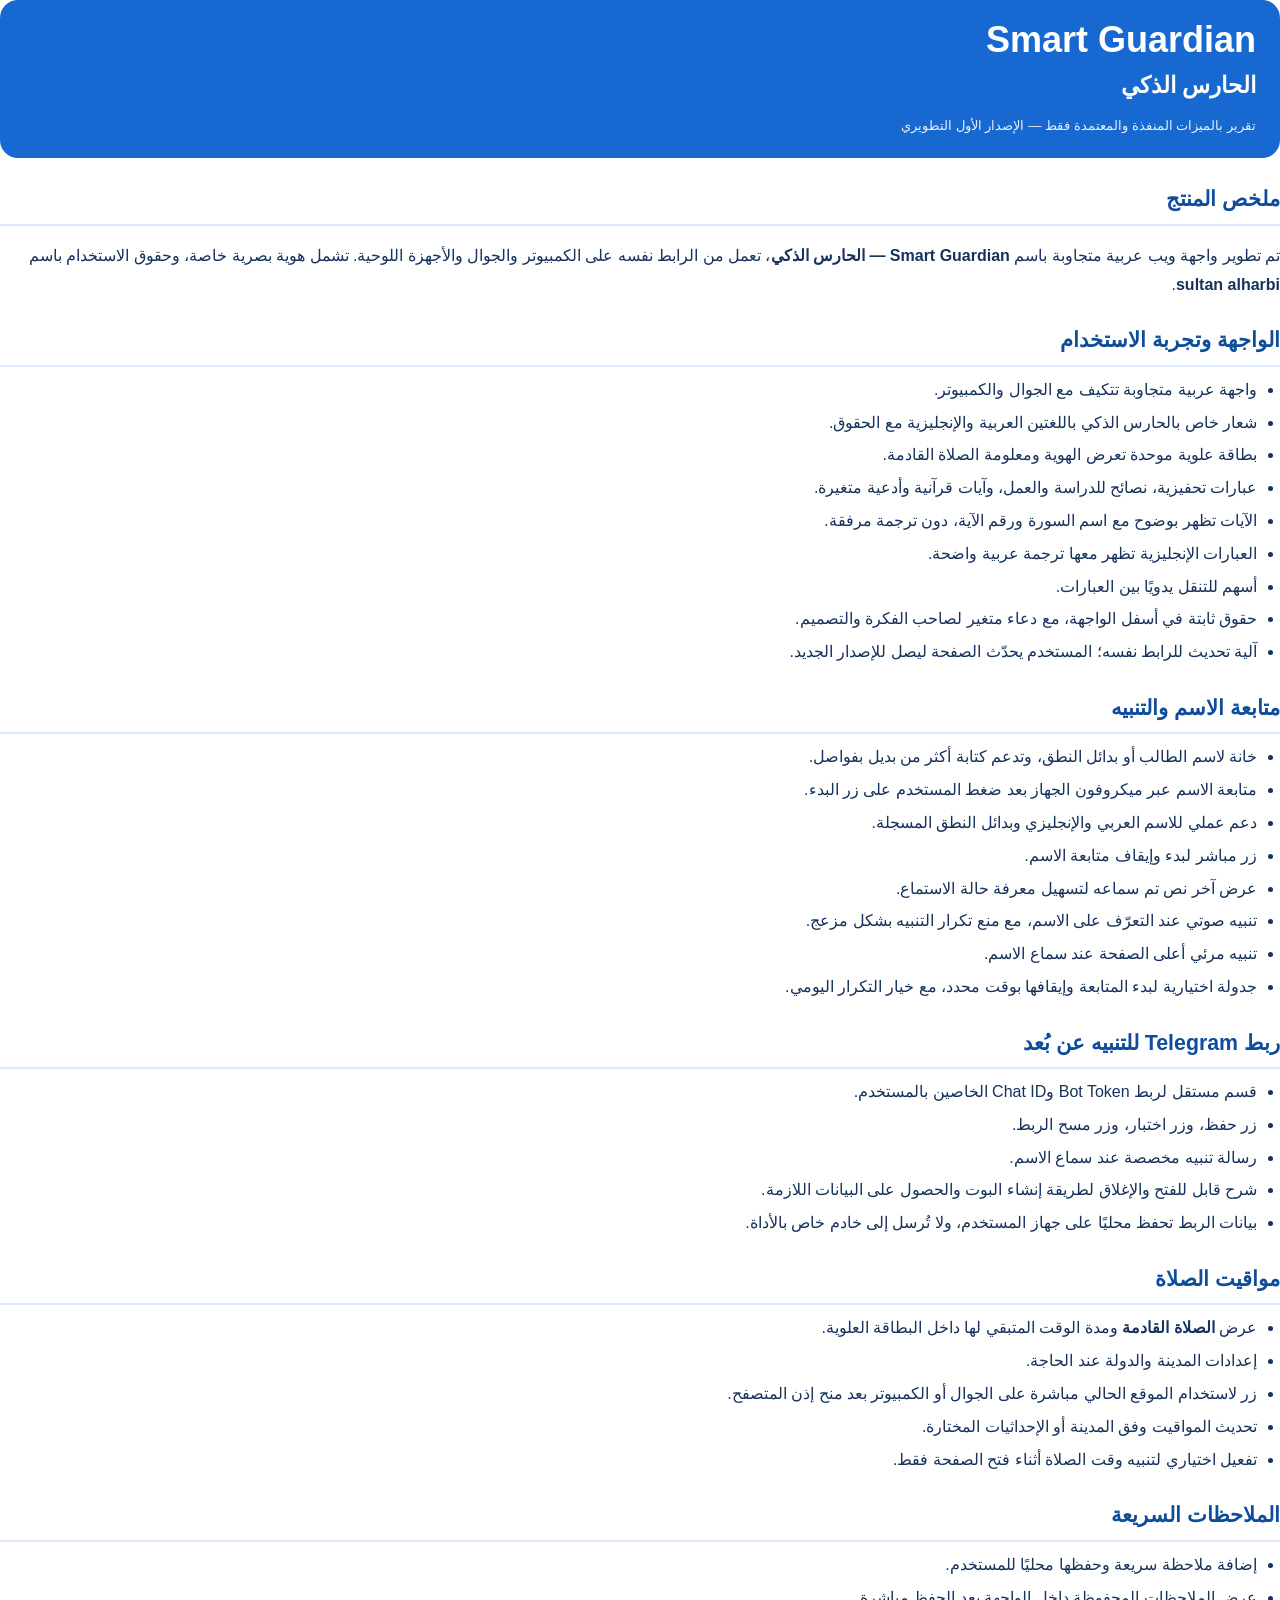
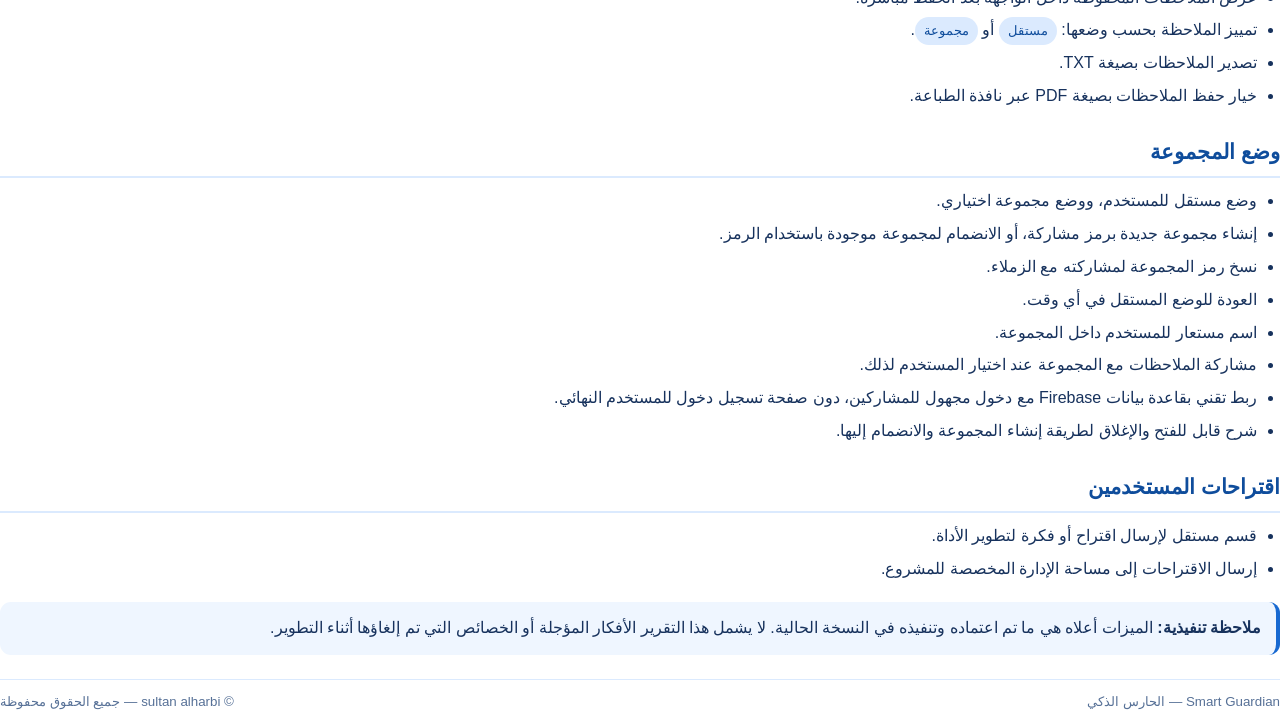
<file: Smart-Guardian-Implementation-Report.html>
<!doctype html>
<html lang="ar" dir="rtl">
<head>
  <meta charset="utf-8">
  <title>تقرير تنفيذ Smart Guardian</title>
  <style>
    @page { size: A4; margin: 16mm; }
    * { box-sizing: border-box; }
    body { margin: 0; color: #17325d; font-family: "Segoe UI", Tahoma, Arial, sans-serif; font-size: 12pt; line-height: 1.8; }
    .hero { padding: 20px 24px; border-radius: 18px; color: #fff; background: #1769d1; }
    .hero h1 { margin: 0; font-size: 27pt; line-height: 1.1; direction: ltr; text-align: right; }
    .hero h2 { margin: 5px 0 0; font-size: 17pt; }
    .hero p { margin: 9px 0 0; font-size: 10pt; opacity: .9; }
    h3 { margin: 22px 0 9px; color: #0f4d9c; font-size: 16pt; border-bottom: 2px solid #dbeafe; padding-bottom: 5px; }
    h4 { margin: 14px 0 4px; color: #0f766e; font-size: 13pt; }
    ul { margin: 4px 0 0; padding-right: 23px; }
    li { margin: 4px 0; }
    .note { margin-top: 18px; padding: 12px 15px; border-radius: 11px; background: #eff6ff; border-right: 4px solid #1769d1; }
    .footer { margin-top: 24px; padding-top: 10px; color: #577197; border-top: 1px solid #dbeafe; font-size: 10pt; display: flex; justify-content: space-between; }
    .tag { display: inline-block; padding: 2px 9px; border-radius: 99px; color: #0f4d9c; background: #dbeafe; font-size: 10pt; }
  </style>
</head>
<body>
  <section class="hero">
    <h1>Smart Guardian</h1>
    <h2>الحارس الذكي</h2>
    <p>تقرير بالميزات المنفذة والمعتمدة فقط — الإصدار الأول التطويري</p>
  </section>

  <h3>ملخص المنتج</h3>
  <p>تم تطوير واجهة ويب عربية متجاوبة باسم <b>Smart Guardian — الحارس الذكي</b>، تعمل من الرابط نفسه على الكمبيوتر والجوال والأجهزة اللوحية. تشمل هوية بصرية خاصة، وحقوق الاستخدام باسم <b>sultan alharbi</b>.</p>

  <h3>الواجهة وتجربة الاستخدام</h3>
  <ul>
    <li>واجهة عربية متجاوبة تتكيف مع الجوال والكمبيوتر.</li>
    <li>شعار خاص بالحارس الذكي باللغتين العربية والإنجليزية مع الحقوق.</li>
    <li>بطاقة علوية موحدة تعرض الهوية ومعلومة الصلاة القادمة.</li>
    <li>عبارات تحفيزية، نصائح للدراسة والعمل، وآيات قرآنية وأدعية متغيرة.</li>
    <li>الآيات تظهر بوضوح مع اسم السورة ورقم الآية، دون ترجمة مرفقة.</li>
    <li>العبارات الإنجليزية تظهر معها ترجمة عربية واضحة.</li>
    <li>أسهم للتنقل يدويًا بين العبارات.</li>
    <li>حقوق ثابتة في أسفل الواجهة، مع دعاء متغير لصاحب الفكرة والتصميم.</li>
    <li>آلية تحديث للرابط نفسه؛ المستخدم يحدّث الصفحة ليصل للإصدار الجديد.</li>
  </ul>

  <h3>متابعة الاسم والتنبيه</h3>
  <ul>
    <li>خانة لاسم الطالب أو بدائل النطق، وتدعم كتابة أكثر من بديل بفواصل.</li>
    <li>متابعة الاسم عبر ميكروفون الجهاز بعد ضغط المستخدم على زر البدء.</li>
    <li>دعم عملي للاسم العربي والإنجليزي وبدائل النطق المسجلة.</li>
    <li>زر مباشر لبدء وإيقاف متابعة الاسم.</li>
    <li>عرض آخر نص تم سماعه لتسهيل معرفة حالة الاستماع.</li>
    <li>تنبيه صوتي عند التعرّف على الاسم، مع منع تكرار التنبيه بشكل مزعج.</li>
    <li>تنبيه مرئي أعلى الصفحة عند سماع الاسم.</li>
    <li>جدولة اختيارية لبدء المتابعة وإيقافها بوقت محدد، مع خيار التكرار اليومي.</li>
  </ul>

  <h3>ربط Telegram للتنبيه عن بُعد</h3>
  <ul>
    <li>قسم مستقل لربط Bot Token وChat ID الخاصين بالمستخدم.</li>
    <li>زر حفظ، وزر اختبار، وزر مسح الربط.</li>
    <li>رسالة تنبيه مخصصة عند سماع الاسم.</li>
    <li>شرح قابل للفتح والإغلاق لطريقة إنشاء البوت والحصول على البيانات اللازمة.</li>
    <li>بيانات الربط تحفظ محليًا على جهاز المستخدم، ولا تُرسل إلى خادم خاص بالأداة.</li>
  </ul>

  <h3>مواقيت الصلاة</h3>
  <ul>
    <li>عرض <b>الصلاة القادمة</b> ومدة الوقت المتبقي لها داخل البطاقة العلوية.</li>
    <li>إعدادات المدينة والدولة عند الحاجة.</li>
    <li>زر لاستخدام الموقع الحالي مباشرة على الجوال أو الكمبيوتر بعد منح إذن المتصفح.</li>
    <li>تحديث المواقيت وفق المدينة أو الإحداثيات المختارة.</li>
    <li>تفعيل اختياري لتنبيه وقت الصلاة أثناء فتح الصفحة فقط.</li>
  </ul>

  <h3>الملاحظات السريعة</h3>
  <ul>
    <li>إضافة ملاحظة سريعة وحفظها محليًا للمستخدم.</li>
    <li>عرض الملاحظات المحفوظة داخل الواجهة بعد الحفظ مباشرة.</li>
    <li>تمييز الملاحظة بحسب وضعها: <span class="tag">مستقل</span> أو <span class="tag">مجموعة</span>.</li>
    <li>تصدير الملاحظات بصيغة TXT.</li>
    <li>خيار حفظ الملاحظات بصيغة PDF عبر نافذة الطباعة.</li>
  </ul>

  <h3>وضع المجموعة</h3>
  <ul>
    <li>وضع مستقل للمستخدم، ووضع مجموعة اختياري.</li>
    <li>إنشاء مجموعة جديدة برمز مشاركة، أو الانضمام لمجموعة موجودة باستخدام الرمز.</li>
    <li>نسخ رمز المجموعة لمشاركته مع الزملاء.</li>
    <li>العودة للوضع المستقل في أي وقت.</li>
    <li>اسم مستعار للمستخدم داخل المجموعة.</li>
    <li>مشاركة الملاحظات مع المجموعة عند اختيار المستخدم لذلك.</li>
    <li>ربط تقني بقاعدة بيانات Firebase مع دخول مجهول للمشاركين، دون صفحة تسجيل دخول للمستخدم النهائي.</li>
    <li>شرح قابل للفتح والإغلاق لطريقة إنشاء المجموعة والانضمام إليها.</li>
  </ul>

  <h3>اقتراحات المستخدمين</h3>
  <ul>
    <li>قسم مستقل لإرسال اقتراح أو فكرة لتطوير الأداة.</li>
    <li>إرسال الاقتراحات إلى مساحة الإدارة المخصصة للمشروع.</li>
  </ul>

  <div class="note"><b>ملاحظة تنفيذية:</b> الميزات أعلاه هي ما تم اعتماده وتنفيذه في النسخة الحالية. لا يشمل هذا التقرير الأفكار المؤجلة أو الخصائص التي تم إلغاؤها أثناء التطوير.</div>

  <div class="footer"><span>Smart Guardian — الحارس الذكي</span><span>© sultan alharbi — جميع الحقوق محفوظة</span></div>
</body>
</html>
</file>
